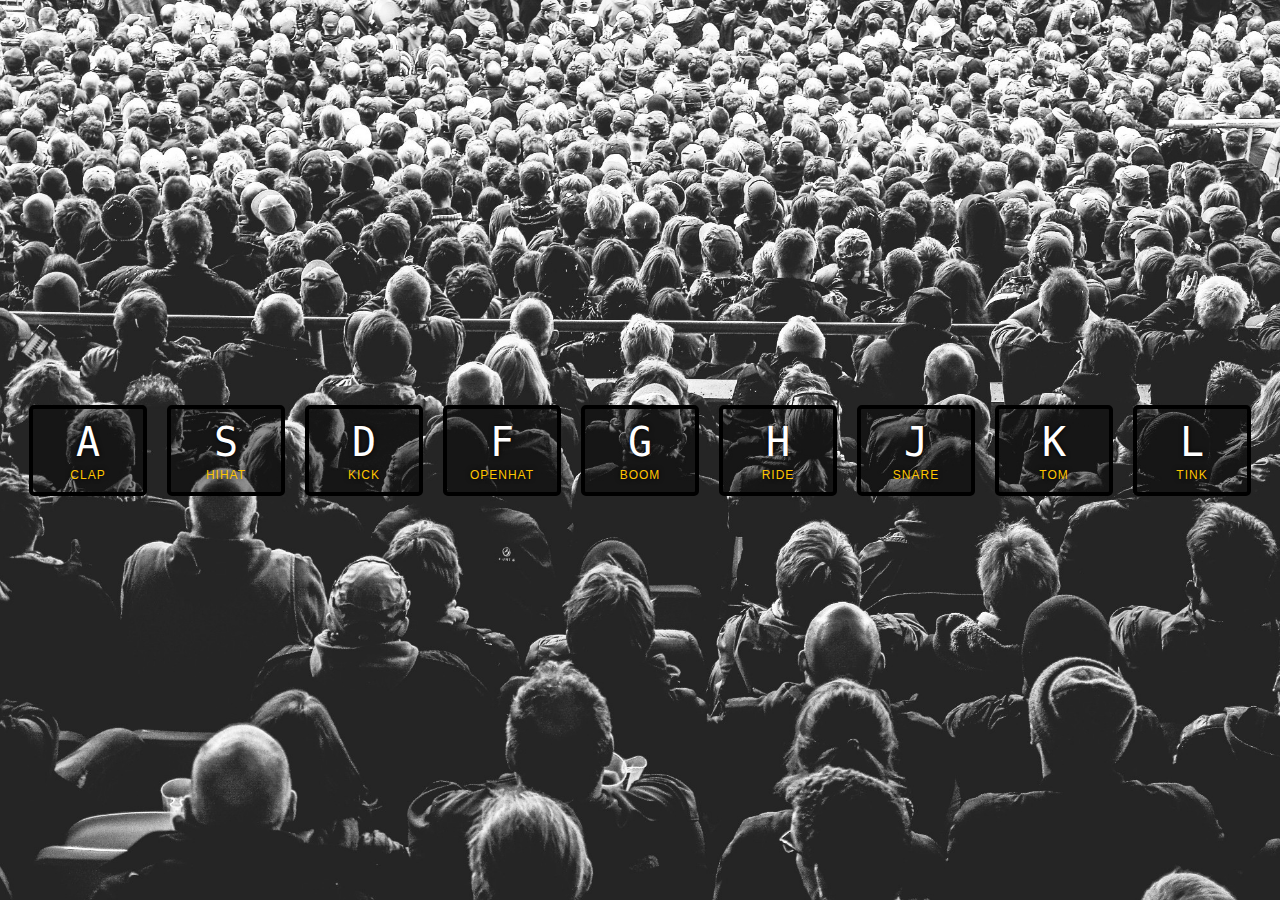
<file: Day1 - Drumkit/index.html>
<!doctype html>
<html>
<head>
    <link rel="stylesheet" href="css/style.css">
</head>
<body>
<div class="keys">
    <div class="key" data-key="65">
        <kbd>A</kbd>
        <span class="sound">CLAP</span>
    </div>
    <div class="key" data-key="83">
        <kbd>S</kbd>
        <span class="sound">HIHAT</span>
    </div>
    <div class="key" data-key="68">
        <kbd>D</kbd>
        <span class="sound">KICK</span>
    </div>
    <div class="key" data-key="70">
        <kbd>F</kbd>
        <span class="sound">OPENHAT</span>
    </div>
    <div class="key" data-key="71">
        <kbd>G</kbd>
        <span class="sound">BOOM</span>
    </div>
    <div class="key" data-key="72">
        <kbd>H</kbd>
        <span class="sound">RIDE</span>
    </div>
    <div class="key" data-key="74">
        <kbd>J</kbd>
        <span class="sound">SNARE</span>
    </div>
    <div class="key" data-key="75">
        <kbd>K</kbd>
        <span class="sound">TOM</span>
    </div>
    <div class="key" data-key="76">
        <kbd>L</kbd>
        <span class="sound">TINK</span>
    </div>
</div>
<audio data-key="65" src="resources/clap.wav"></audio>
<audio data-key="83" src="resources/hihat.wav"></audio>
<audio data-key="68" src="resources/kick.wav"></audio>
<audio data-key="70" src="resources/openhat.wav"></audio>
<audio data-key="71" src="resources/boom.wav"></audio>
<audio data-key="72" src="resources/ride.wav"></audio>
<audio data-key="74" src="resources/snare.wav"></audio>
<audio data-key="75" src="resources/tom.wav"></audio>
<audio data-key="76" src="resources/tink.wav"></audio>
<script>
    const playingClass = "playing";

    function removeTransition(e) {
        if (e.propertyName !== 'transform') {
            return;
        }
        e.target.classList.remove(playingClass);
    }

    function playSound(e) {
        const keyCode = e.keyCode,
            el = document.querySelector(`audio[data-key="${keyCode}"]`);

        if (!el) {
            return;
        }
        const key = document.querySelector(`div[data-key="${keyCode}"]`);

        key.classList.add(playingClass);
        el.currentTime = 0;
        el.play();
    }

    (function () {
        const keys = Array.from(document.querySelectorAll(".key"));

        keys.forEach(key => key.addEventListener('transitionend', removeTransition));
        window.addEventListener('keydown', playSound);
    })();

</script>
</body>
</html>
</file>
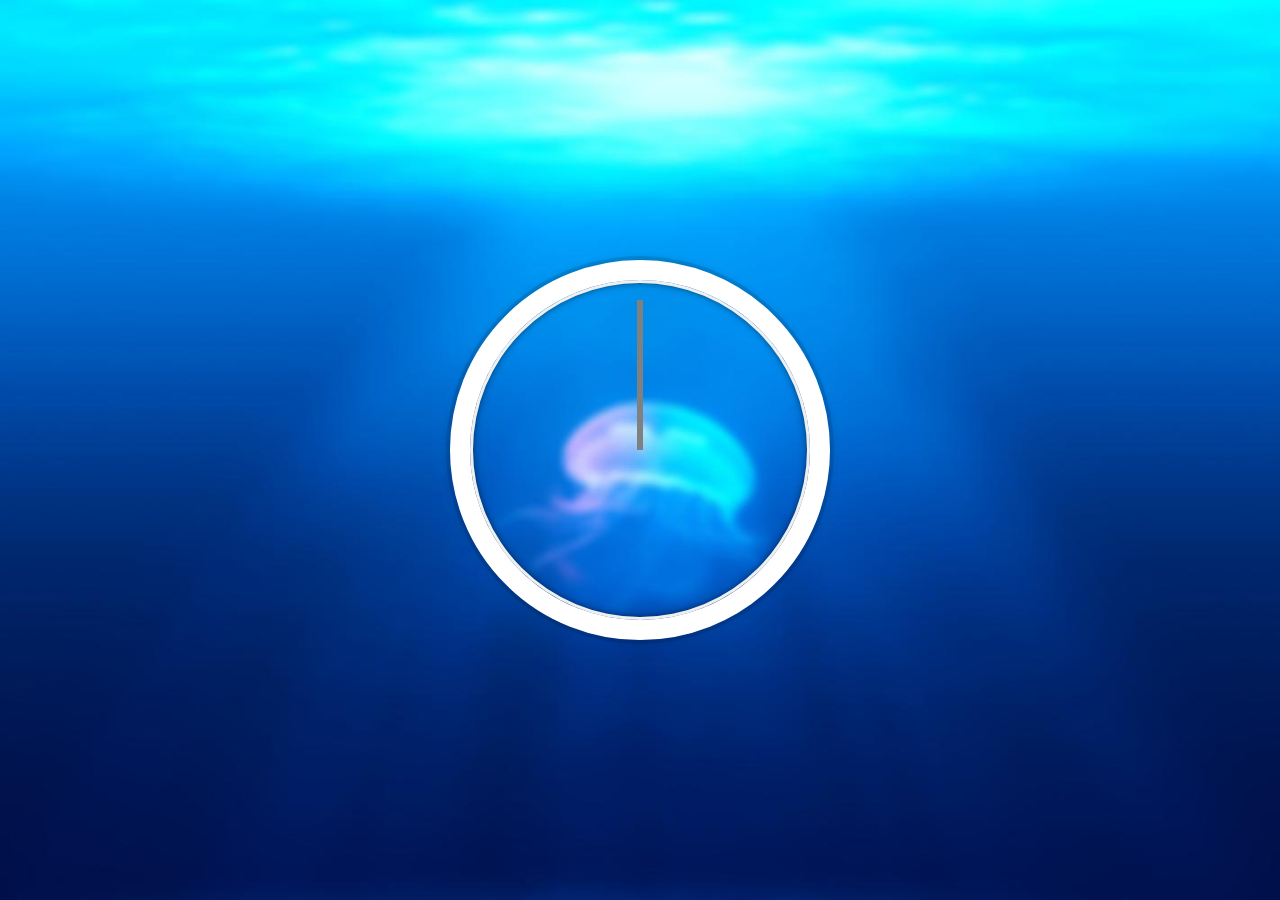
<file: Day2 - Clock/index.html>
<!DOCTYPE html>
<html lang="en">
<head>
    <meta charset="UTF-8">
    <title>JS + CSS Clock</title>
    <style>
        html {
            background: #018DED url(resources/background.jpg);
            background-size: cover;
            font-family: 'helvetica neue';
            text-align: center;
            font-size: 10px;
        }

        body {
            margin: 0;
            font-size: 2rem;
            display: flex;
            flex: 1;
            min-height: 100vh;
            align-items: center;
        }

        .clock {
            width: 30rem;
            height: 30rem;
            border: 20px solid white;
            border-radius: 50%;
            margin: 50px auto;
            position: relative;
            padding: 2rem;
            box-shadow: 0 0 0 4px rgba(0, 0, 0, .1),
            inset 0 0 0 3px #EFEFEF,
            inset 0 0 10px black,
            0 0 10px rgba(0, 0, 0, .2);
        }

        .clock-face {
            position: relative;
            width: 100%;
            height: 100%;
            transform: translateY(-3px);
        }

        .hand {
            width: 50%;
            height: 6px;
            background: black;
            position: absolute;
            top: 50%;
            transform-origin: 100%;
            transform: rotate(90deg);
            transition: all .05s;
            transition-timing-function: cubic-bezier(.1, 2.7, .58, 1);
        }

        .min-hand {
            background: blue;
        }

        .second-hand {
            background: gray;
        }

        .hour-hand {
            background: green;
        }
    </style>
</head>
<body>
<div class="clock">
    <div class="clock-face">
        <div class="hand hour-hand"></div>
        <div class="hand min-hand"></div>
        <div class="hand second-hand"></div>
    </div>
</div>

<script>
    const secondHand = document.querySelector('.second-hand'),
        minuteHand = document.querySelector('.min-hand'),
        hourHand = document.querySelector('.hour-hand');

    function setSeconds() {
        const now = new Date();
        const secondsDegrees = now.getSeconds() / 60 * 360 + 90;

        secondHand.style.transform = `rotate(${secondsDegrees}deg)`;
        const minutesDegrees = now.getMinutes() / 60 * 360 + 90;

        minuteHand.style.transform = `rotate(${minutesDegrees}deg)`;
        const hourDegrees = now.getHours() / 12 * 360 + 90;

        hourHand.style.transform = `rotate(${hourDegrees}deg)`;
    }

    setInterval(setSeconds, 1000);
</script>
</body>
</html>
</file>
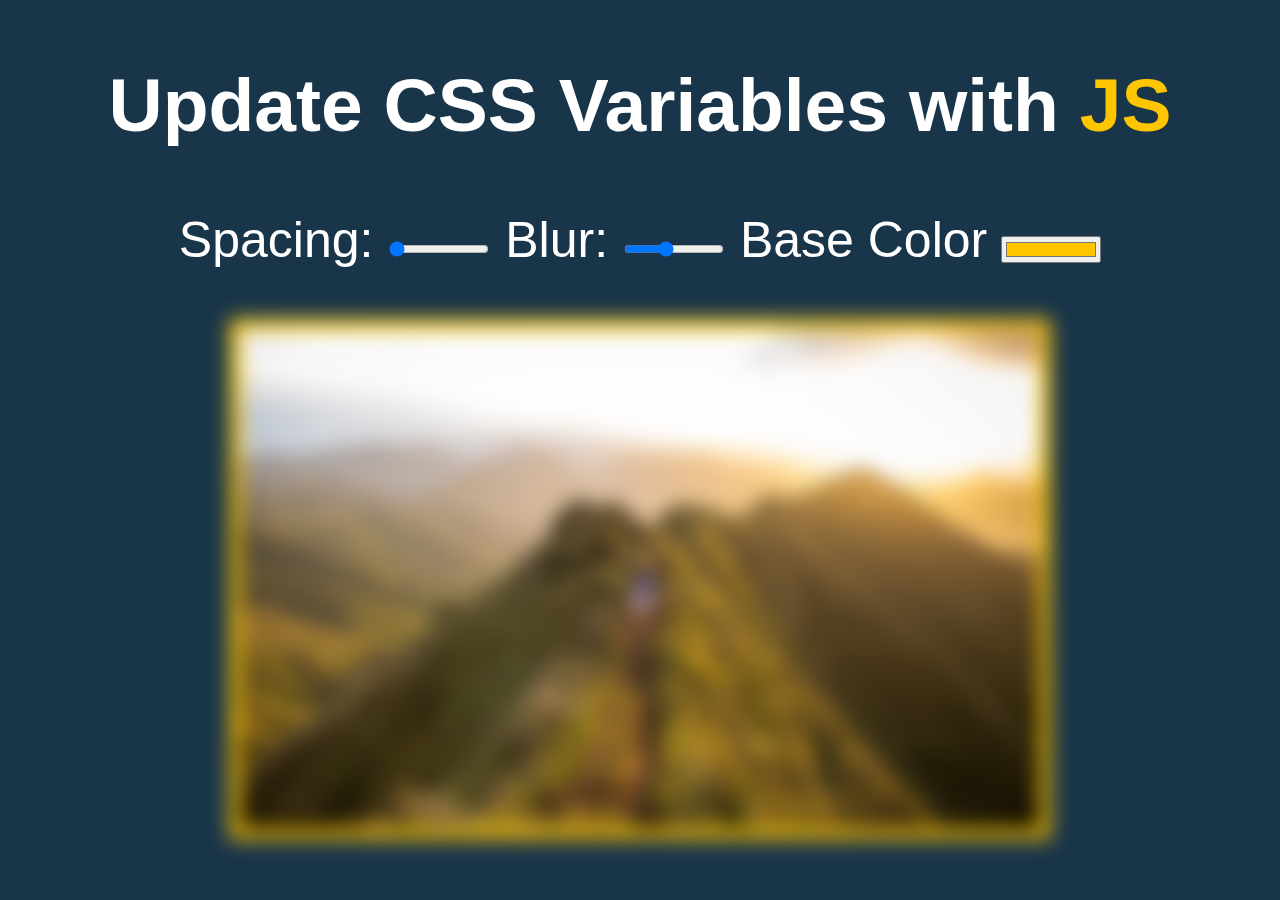
<file: Day3 - Variables/index.html>
<!DOCTYPE html>
<html lang="en">
<head>
  <meta charset="UTF-8">
  <title>Scoped CSS Variables and JS</title>
</head>
<body>
  <h2>Update CSS Variables with <span class='hl'>JS</span></h2>

  <div class="controls">
    <label for="spacing">Spacing:</label>
    <input id="spacing" type="range" name="spacing" min="10" max="200" value="10" data-sizing="px">

    <label for="blur">Blur:</label>
    <input id="blur" type="range" name="blur" min="0" max="25" value="10" data-sizing="px">

    <label for="base">Base Color</label>
    <input id="base" type="color" name="base" value="#ffc600">
  </div>

  <img src="resources/background.jpg">

  <style>
    :root {
      --base: #ffc600;
      --spacing: 10px;
      --blur: 10px;
    }

    img {
      padding: var(--spacing);
      background: var(--base);
      filter: blur(var(--blur));
    }
    .hl {
      color: var(--base);
    }

    /*
      misc styles, nothing to do with CSS variables
    */

    body {
      text-align: center;
      background: #193549;
      color: white;
      font-family: 'helvetica neue', sans-serif;
      font-weight: 100;
      font-size: 50px;
    }

    .controls {
      margin-bottom: 50px;
    }

    input {
      width: 100px;
    }
  </style>

  <script>
    function handleUpdate() {
      const suffix = this.dataset.sizing || '';

      document.documentElement.style.setProperty(`--${this.name}`, this.value + suffix);
    }
    const inputs = document.querySelectorAll('.controls input');

    inputs.forEach(input => input.addEventListener('change', handleUpdate));
    inputs.forEach(input => input.addEventListener('mousemove', handleUpdate));
  </script>

</body>
</html>
</file>
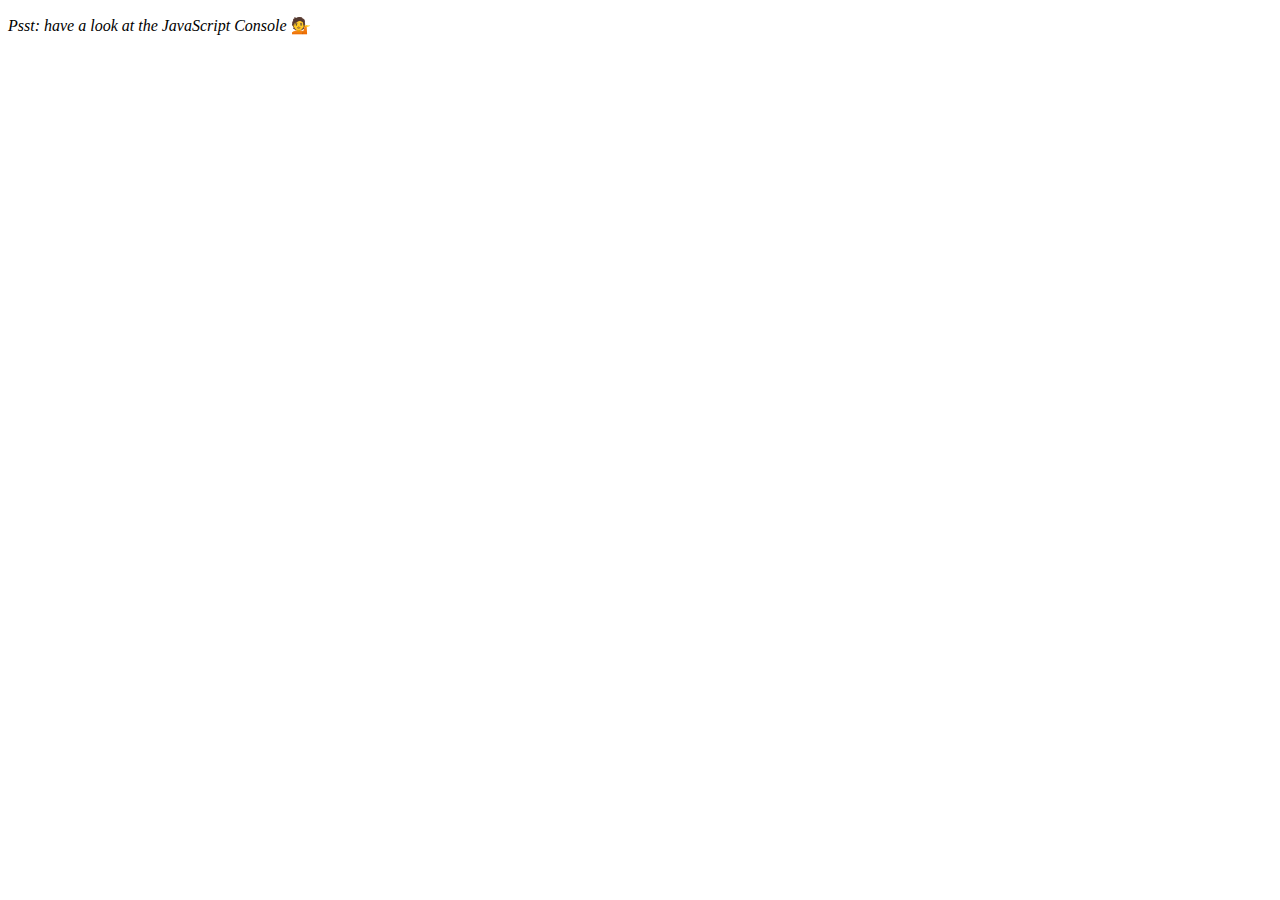
<file: Day4 - ArrayCardio1/index.html>
<!DOCTYPE html>
<html lang="en">
<head>
    <meta charset="UTF-8">
    <title>Array Cardio 💪</title>
</head>
<body>
<p><em>Psst: have a look at the JavaScript Console</em> 💁</p>
<script>
    // Get your shorts on - this is an array workout!
    // ## Array Cardio Day 1

    // Some data we can work with

    const inventors = [
        {first: 'Albert', last: 'Einstein', year: 1879, passed: 1955},
        {first: 'Isaac', last: 'Newton', year: 1643, passed: 1727},
        {first: 'Galileo', last: 'Galilei', year: 1564, passed: 1642},
        {first: 'Marie', last: 'Curie', year: 1867, passed: 1934},
        {first: 'Johannes', last: 'Kepler', year: 1571, passed: 1630},
        {first: 'Nicolaus', last: 'Copernicus', year: 1473, passed: 1543},
        {first: 'Max', last: 'Planck', year: 1858, passed: 1947},
        {first: 'Katherine', last: 'Blodgett', year: 1898, passed: 1979},
        {first: 'Ada', last: 'Lovelace', year: 1815, passed: 1852},
        {first: 'Sarah E.', last: 'Goode', year: 1855, passed: 1905},
        {first: 'Lise', last: 'Meitner', year: 1878, passed: 1968},
        {first: 'Hanna', last: 'Hammarström', year: 1829, passed: 1909}
    ];

    const people = [
        'Bernhard, Sandra', 'Bethea, Erin', 'Becker, Carl', 'Bentsen, Lloyd', 'Beckett, Samuel', 'Blake, William', 'Berger, Ric', 'Beddoes, Mick', 'Beethoven, Ludwig',
        'Belloc, Hilaire', 'Begin, Menachem', 'Bellow, Saul', 'Benchley, Robert', 'Blair, Robert', 'Benenson, Peter', 'Benjamin, Walter', 'Berlin, Irving',
        'Benn, Tony', 'Benson, Leana', 'Bent, Silas', 'Berle, Milton', 'Berry, Halle', 'Biko, Steve', 'Beck, Glenn', 'Bergman, Ingmar', 'Black, Elk', 'Berio, Luciano',
        'Berne, Eric', 'Berra, Yogi', 'Berry, Wendell', 'Bevan, Aneurin', 'Ben-Gurion, David', 'Bevel, Ken', 'Biden, Joseph', 'Bennington, Chester', 'Bierce, Ambrose',
        'Billings, Josh', 'Birrell, Augustine', 'Blair, Tony', 'Beecher, Henry', 'Biondo, Frank'
    ];

    // Array.prototype.filter()
    // 1. Filter the list of inventors for those who were born in the 1500's
    console.info('1.');
    console.table(inventors.filter(t => t.year < 1600 && t.year >= 1500));

    // Array.prototype.map()
    // 2. Give us an array of the inventors first and last names
    console.info('2.');
    console.table(inventors.map(t => `${t.first} ${t.last}`));

    // Array.prototype.sort()
    // 3. Sort the inventors by birthdate, oldest to youngest
    console.info('3.');
    console.table(inventors.sort((a, b) => a.year > b.year ? 1 : -1));

    // Array.prototype.reduce()
    // 4. How many years did all the inventors live all together?
    console.info('4.');
    console.log(inventors.reduce((total, inventor) => total + inventor.passed - inventor.year, 0));

    // 5. Sort the inventors by years lived
    console.info('5.');
    console.table(inventors.sort((a, b) => a.passed - a.year > b.passed - b.year ? -1 : 1));

    // 6. create a list of Boulevards in Paris that contain 'de' anywhere in the name
    // https://en.wikipedia.org/wiki/Category:Boulevards_in_Paris
    console.info('6.');
    //console.table([...document.querySelector('.mw-category').querySelectorAll('a')].map(link => link.textContent).filter(n => n.includes("de")));


    // 7. sort Exercise
    // Sort the people alphabetically by last name
    console.info('7.');
    const sorted = people.sort((lastOne, nextOne) => {
        const [aLast, aFirst] = lastOne.split(', ');
        const [bLast, bFirst] = nextOne.split(', ');

        return aLast > bLast ? 1 : -1;
    });
    console.table(sorted);

    // 8. Reduce Exercise
    // Sum up the instances of each of these
    const data = ['car', 'car', 'truck', 'truck', 'bike', 'walk', 'car', 'van', 'bike', 'walk', 'car', 'van', 'car', 'truck'];

    console.info('8.');
    console.log(data.reduce((obj, item) => {
        if (!obj[item]) {
            obj[item] = 0;
        }
        obj[item]++;
        return obj;
    }, {}));

</script>
</body>
</html>
</file>
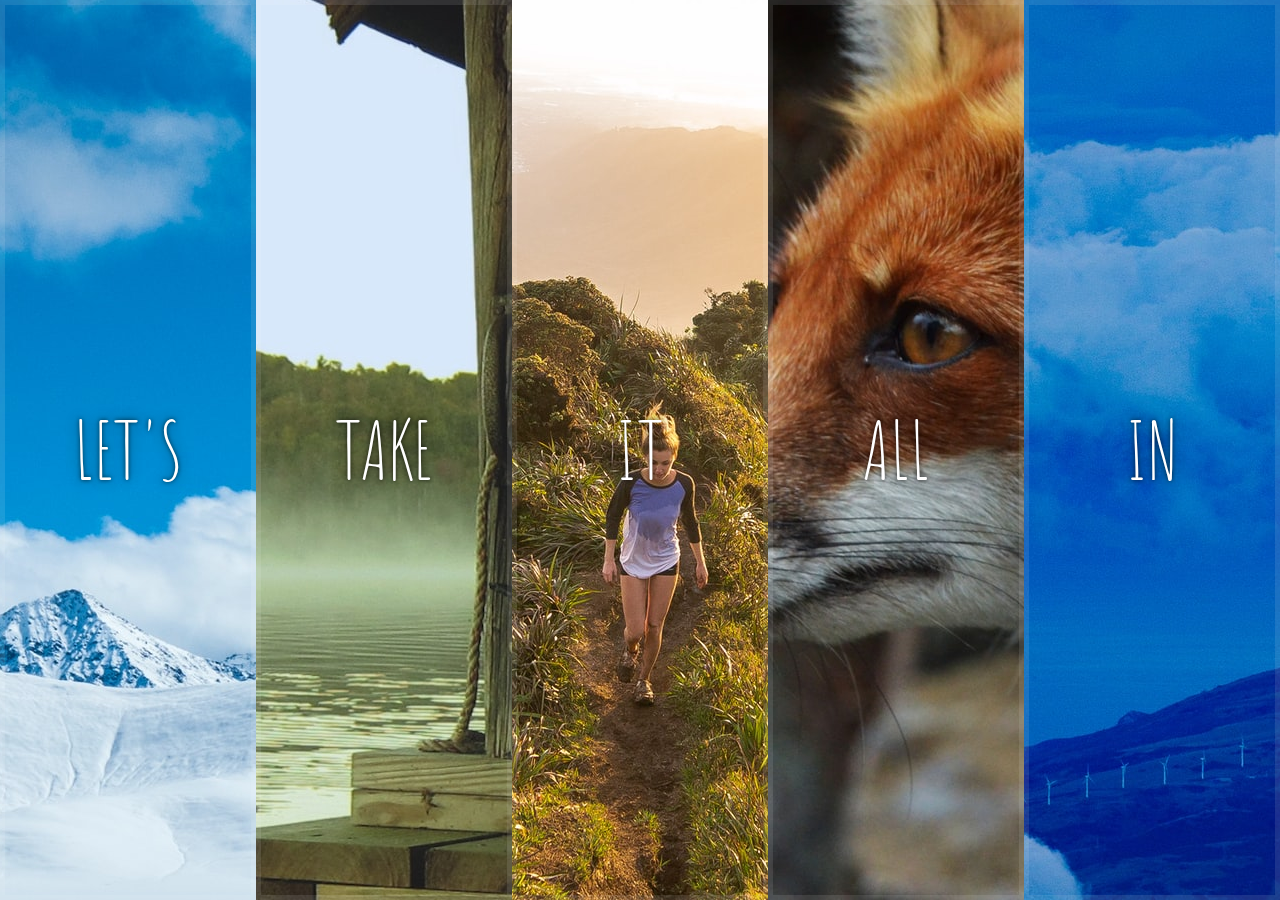
<file: Day5 - FlexPanel/index.html>
<!DOCTYPE html>
<html lang="en">
<head>
    <meta charset="UTF-8">
    <title>Flex Panels 💪</title>
    <link href='https://fonts.googleapis.com/css?family=Amatic+SC' rel='stylesheet' type='text/css'>
</head>
<body>
<style>
    html {
        box-sizing: border-box;
        background: #ffc600;
        font-family: 'helvetica neue', serif;
        font-size: 20px;
        font-weight: 200;
    }

    body {
        margin: 0;
    }

    *, *:before, *:after {
        box-sizing: inherit;
    }

    .panels {
        min-height: 100vh;
        overflow: hidden;
        display: flex;
    }

    .panel {
        box-shadow: inset 0 0 0 5px rgba(255, 255, 255, 0.1);
        color: white;
        text-align: center;
        align-items: center;
        /* Safari transitionend event.propertyName === flex */
        /* Chrome + FF transitionend event.propertyName === flex-grow */
        transition: font-size 0.7s cubic-bezier(0.61, -0.19, 0.7, -0.11),
        flex 0.7s cubic-bezier(0.61, -0.19, 0.7, -0.11),
        background .2s;
        font-size: 20px;
        background-size: cover;
        background: #6B0F9C center;
        flex: 1;
        justify-content: center;
        display: flex;
        flex-direction: column;
    }

    .panel1 {
        background-image: url(resources/bg1.jpg);
    }

    .panel2 {
        background-image: url(resources/bg2.jpg);
    }

    .panel3 {
        background-image: url(resources/bg3.jpg);
    }

    .panel4 {
        background-image: url(resources/bg4.jpg);
    }

    .panel5 {
        background-image: url(resources/bg5.jpg);
    }

    /* Flex Children */
    .panel > * {
        margin: 0;
        width: 100%;
        transition: transform 0.5s;
        flex: 1 0 auto;
        display: flex;
        justify-content: center;
        align-items: center;
    }

    .panel > *:first-child {
        transform: translateY(-100%);
    }

    .panel.open-active > *:first-child {
        transform: translateY(0);
    }

    .panel > *:last-child {
        transform: translateY(100%);
    }

    .panel.open-active > *:last-child {
        transform: translateY(0);
    }


    .panel p {
        text-transform: uppercase;
        font-family: 'Amatic SC', cursive;
        text-shadow: 0 0 4px rgba(0, 0, 0, 0.72), 0 0 14px rgba(0, 0, 0, 0.45);
        font-size: 2em;
    }

    .panel p:nth-child(2) {
        font-size: 4em;
    }

    .panel.open {
        flex: 5;
        font-size: 40px;
    }

</style>


<div class="panels">
    <div class="panel panel1">
        <p>Hey</p>
        <p>Let's</p>
        <p>Dance</p>
    </div>
    <div class="panel panel2">
        <p>Give</p>
        <p>Take</p>
        <p>Receive</p>
    </div>
    <div class="panel panel3">
        <p>Experience</p>
        <p>It</p>
        <p>Today</p>
    </div>
    <div class="panel panel4">
        <p>Give</p>
        <p>All</p>
        <p>You can</p>
    </div>
    <div class="panel panel5">
        <p>Life</p>
        <p>In</p>
        <p>Motion</p>
    </div>
</div>

<script>
    function open() {
        this.classList.toggle('open');
    }

    function toggleActive(e) {
        if (e.propertyName.includes('flex')) {
            this.classList.toggle('open-active');
        }
    }

    const panels = document.querySelectorAll('.panel');

    panels.forEach(p => p.addEventListener('click', open));
    panels.forEach(p => p.addEventListener('transitionend', toggleActive));
</script>


</body>
</html>
</file>
<file: Day1 - Drumkit/css/style.css>
html {
    font-size: 10px;
    background: url('../resources/background.jpg') bottom center;
    background-size: cover;
}

body, html {
    margin: 0;
    padding: 0;
    font-family: sans-serif;
}

.keys {
    display: flex;
    flex: 1;
    min-height: 100vh;
    align-items: center;
    justify-content: center;
}

.key {
    border: .4rem solid black;
    border-radius: .5rem;
    margin: 1rem;
    font-size: 1.5rem;
    padding: 1rem .5rem;
    transition: all .07s;
    width: 10rem;
    text-align: center;
    color: white;
    background: rgba(0, 0, 0, .4);
    text-shadow: 0 0 .5rem black;
}

.playing {
    transform: scale(1.1);
    border-color: #ffc600;
    box-shadow: 0 0 1rem #ffc600;
}

kbd {
    display: block;
    font-size: 4rem;
}

.sound {
    font-size: 1.2rem;
    text-transform: uppercase;
    letter-spacing: .1rem;
    color: #ffc600;
}
</file>
